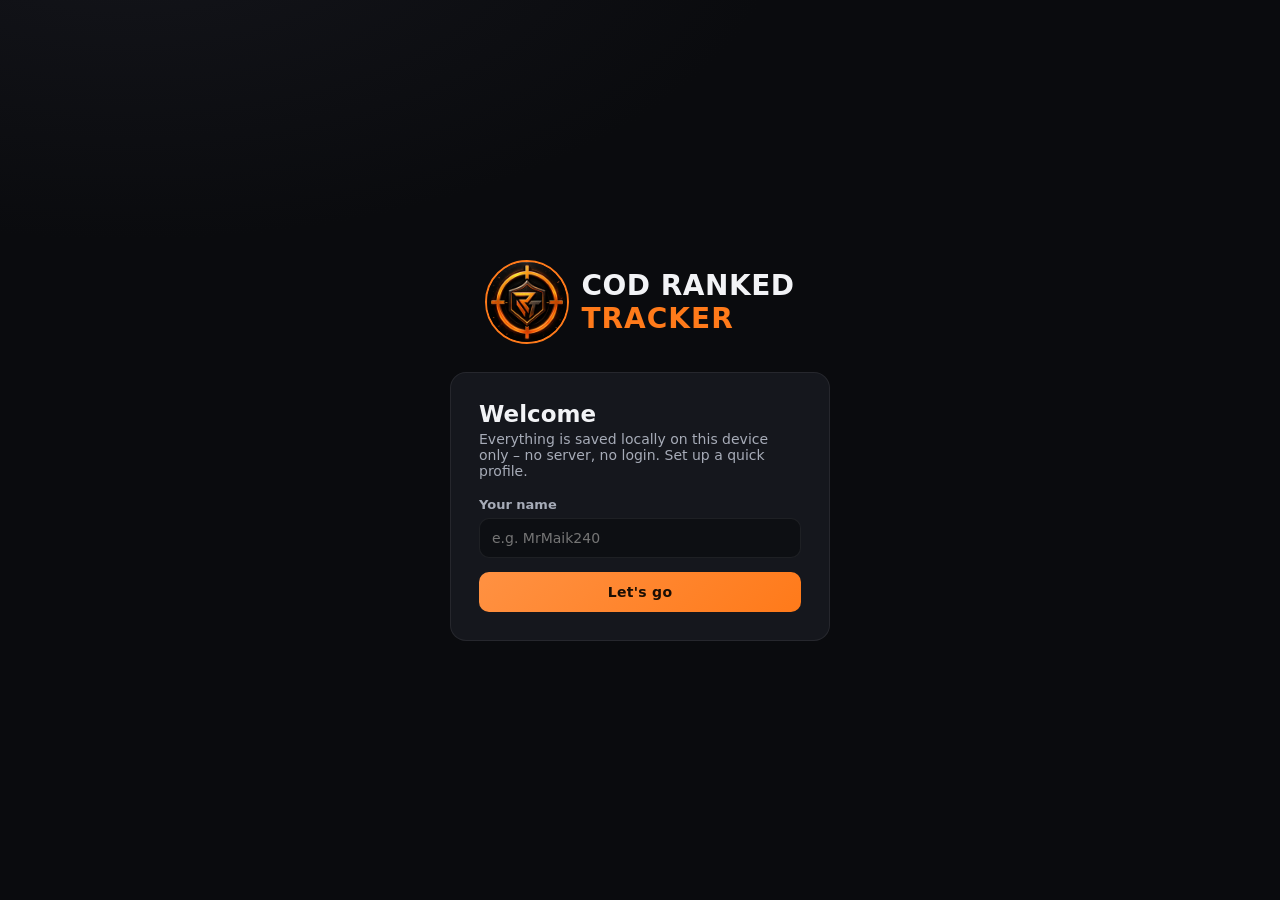
<file: index.html>
<!doctype html>
<html lang="de">
<head>
  <meta charset="utf-8" />
  <meta name="viewport" content="width=device-width, initial-scale=1" />
  <meta name="theme-color" content="#0b0c0f" />
  <meta name="description" content="COD Ranked Tracker – deine SR, Matches und Stats, komplett lokal auf deinem Gerät." />
  <link rel="manifest" href="manifest.webmanifest" />
  <link rel="apple-touch-icon" href="icons/icon-192.png" />
  <title>COD Ranked Tracker</title>
  <link rel="stylesheet" href="styles.css" />
</head>
<body>
  <div id="setupView" class="auth-shell">
    <div class="brand-card">
      <div class="brand-mark"><img src="icons/icon-192.png" alt="" /></div>
      <div><strong>COD RANKED</strong><span>TRACKER</span></div>
    </div>
    <div class="auth-card">
      <form id="setupForm" class="auth-form">
        <h1 data-i18n="setup.title">Willkommen</h1>
        <p data-i18n="setup.body">Alles wird nur lokal auf diesem Gerät gespeichert – kein Server, kein Login. Leg dir kurz ein Profil an.</p>
        <label data-i18n="setup.nameLabel">Dein Name<input id="setupName" required maxlength="24" placeholder="z. B. MrMaik240" data-i18n-placeholder="setup.namePlaceholder" /></label>
        <button class="primary" type="submit" data-i18n="setup.submit">Los geht's</button>
      </form>
    </div>
  </div>

  <div id="appView" class="app hidden">
    <aside class="sidebar">
      <div class="logo"><div class="logo-dot"><img src="icons/icon-192.png" alt="" /></div><div>COD RANKED<br><span>TRACKER</span></div></div>
      <nav>
        <button class="nav active" data-page="overview"><i class="ic">▣</i> <span data-i18n="nav.overview">Übersicht</span></button>
        <button class="nav" data-page="matches"><i class="ic">⌘</i> <span data-i18n="nav.matches">Matches</span></button>
        <button class="nav" data-page="history"><i class="ic">◴</i> <span data-i18n="nav.history">Verlauf</span></button>
        <button class="nav" data-page="stats"><i class="ic">▥</i> <span data-i18n="nav.stats">Statistiken</span></button>
        <button class="nav" data-page="goals"><i class="ic">◎</i> <span data-i18n="nav.goals">Ziele</span></button>
        <button class="nav" data-page="settings"><i class="ic">⚙</i> <span data-i18n="nav.settings">Einstellungen</span></button>
      </nav>
      <div class="sidebar-user"><img id="sideAvatar" alt="" /><div><strong id="sideName">Player</strong><small data-i18n="sidebar.local">Lokal auf diesem Gerät</small></div></div>
    </aside>

    <main>
      <header>
        <div><small data-i18n="header.welcomeBack">Willkommen zurück,</small><h1 id="helloName">Player</h1></div>
        <div class="header-actions">
          <button id="exportBtn" class="ghost header-btn"><i class="ic">⇩</i> <span data-i18n="header.backup">Daten sichern</span></button>
          <button id="helpBtn" class="icon-btn" title="Hilfe" data-i18n-title="header.helpTitle">?</button>
          <button id="settingsBtn" class="icon-btn" title="Einstellungen" data-i18n-title="header.settingsTitle" style="position:relative">⚙<span id="updateDot" class="hidden" style="position:absolute;top:2px;right:2px;width:9px;height:9px;border-radius:50%;background:#e5484d;border:2px solid var(--bg,#0d0d10)"></span></button>
          <button id="mobileMenu" class="mobile-menu">☰</button>
        </div>
      </header>

      <section id="overview" class="page active-page">
        <div id="backupWarning" class="backup-warning hidden"></div>
        <div class="rank-card">
          <div class="rank-emblem">◆</div>
          <div class="rank-main"><small data-i18n="overview.currentRank">AKTUELLER RANK</small><h2 id="rankName">UNRANKED</h2><span id="divisionName"></span></div>
          <div class="sr-box"><small>SR</small><strong id="srValue">0</strong><span id="srTarget">/ 0</span></div>
          <div class="progress-wrap"><div class="progress"><div id="srBar"></div></div><small id="srRemaining" data-i18n="overview.noGoal">Noch kein Ziel gesetzt</small></div>
        </div>

        <h3 class="section-title" data-i18n="overview.today">HEUTE</h3>
        <div class="metric-grid">
          <article><small data-i18n="overview.srToday">SR HEUTE</small><strong id="todaySr">0</strong></article>
          <article><small data-i18n="overview.matches">MATCHES</small><strong id="todayMatches">0</strong><span id="todayWL">0W · 0L</span></article>
          <article><small data-i18n="overview.winrate">WINRATE</small><strong id="winrate">0%</strong></article>
          <article><small data-i18n="overview.bestStreak">BESTE STREAK</small><strong id="streak">0</strong><span data-i18n="overview.winStreak">WIN STREAK</span></article>
        </div>

        <div class="two-col">
          <div class="panel match-panel">
            <h3 data-i18n="match.addTitle">MATCH HINZUFÜGEN</h3>
            <div class="result-toggle"><button class="result win active" data-result="WIN">🏆 <span data-i18n="match.win">WIN</span></button><button class="result loss" data-result="LOSS">☠ <span data-i18n="match.loss">LOSS</span></button></div>
            <label data-i18n="match.srChange">SR Veränderung<div class="number-step"><button id="minusSr" type="button">−</button><input id="srChange" type="number" value="25"/><button id="plusSr" type="button">+</button></div></label>
            <div class="kd-row">
              <label data-i18n="match.kills">Kills<input id="kills" type="number" min="0" value="0"/></label>
              <label data-i18n="match.deaths">Deaths<input id="deaths" type="number" min="0" value="0"/></label>
            </div>
            <div class="kd-row">
              <label data-i18n="match.placement">Platzierung<input id="placement" type="number" min="1" placeholder="z. B. 4" data-i18n-placeholder="match.placementPh"/></label>
              <label data-i18n="match.damage">Schaden<input id="damage" type="number" min="0" placeholder="z. B. 3314" data-i18n-placeholder="match.damagePh"/></label>
            </div>
            <label data-i18n="match.points">Punkte<input id="points" type="number" min="0" placeholder="z. B. 3750" data-i18n-placeholder="match.pointsPh"/></label>
            <label data-i18n="match.note">Notiz (optional)<input id="note" maxlength="160" placeholder="z. B. starke Runde, schwierige Lobby ..." data-i18n-placeholder="match.notePh" /></label>
            <button id="saveMatch" class="primary" data-i18n="match.save">MATCH SPEICHERN</button>
            <button id="cancelEdit" class="ghost hidden" style="width:100%;margin-top:8px" data-i18n="match.cancelEdit">Bearbeitung abbrechen</button>
          </div>
          <div class="panel"><h3 data-i18n="overview.srHistory">SR VERLAUF</h3><canvas id="chart" width="700" height="260"></canvas></div>
        </div>
      </section>

      <section id="matches" class="page"><div class="panel">
        <h2 data-i18n="nav.matches">Matches</h2>
        <div class="tabs stat-tabs" style="max-width:100%;display:flex;gap:8px;flex-wrap:wrap">
          <button class="stat-tab match-filter active" data-filter="all" data-i18n="matches.all">Alle</button>
          <button class="stat-tab match-filter" data-filter="win" data-i18n="matches.wins">Siege</button>
          <button class="stat-tab match-filter" data-filter="loss" data-i18n="matches.losses">Niederlagen</button>
          <button id="sortToggle" class="ghost" style="margin-left:auto" data-i18n="matches.sortDesc">↓ Neueste zuerst</button>
        </div>
        <div id="matchesList" class="match-list"></div>
      </div></section>
      <section id="history" class="page"><div class="panel"><h2 data-i18n="overview.srHistory">SR Verlauf</h2><canvas id="historyChart" width="900" height="380"></canvas><div id="historyList" class="match-list"></div></div></section>

      <section id="stats" class="page">
        <label style="display:block;font-size:16px;font-weight:700;color:#aeb4c0;margin-bottom:14px" data-i18n="stats.season">Season<select id="seasonFilter" style="width:100%;margin-top:6px;padding:10px 12px;border-radius:10px;border:1px solid var(--border);background:var(--bg-alt);color:var(--text)"><option value="all" data-i18n="stats.allSeasons">Alle Seasons</option></select></label>
        <div class="tabs stat-tabs">
          <button class="stat-tab active" data-range="all" data-i18n="stats.total">Gesamt</button>
          <button class="stat-tab" data-range="month" data-i18n="stats.month">Monat</button>
          <button class="stat-tab" data-range="today" data-i18n="stats.todayTab">Heute</button>
        </div>
        <div class="metric-grid large">
          <article><small data-i18n="stats.totalMatches">GESAMT MATCHES</small><strong id="totalMatches">0</strong></article>
          <article><small data-i18n="overview.winrate">WINRATE</small><strong id="totalWinrate">0%</strong></article>
          <article><small id="winsLabel" data-i18n="stats.wins">SIEGE</small><strong id="totalWins">0</strong></article>
          <article><small id="lossesLabel" data-i18n="stats.losses">NIEDERLAGEN</small><strong id="totalLosses">0</strong></article>
          <article><small>K/D</small><strong id="kdRatio">0.00</strong></article>
          <article><small data-i18n="stats.avgSr">Ø SR / MATCH</small><strong id="avgSr">0</strong></article>
          <article><small data-i18n="stats.avgPlacement">Ø PLATZIERUNG</small><strong id="avgPlacement">–</strong></article>
          <article><small data-i18n="stats.avgDamage">Ø SCHADEN</small><strong id="avgDamage">–</strong></article>
          <article><small data-i18n="stats.avgPoints">Ø PUNKTE</small><strong id="avgPoints">–</strong></article>
          <article><small data-i18n="stats.bestPlacement">BESTE PLATZIERUNG</small><strong id="bestPlacement">–</strong></article>
        </div>
        <div class="panel">
          <h3 data-i18n="stats.rankDistribution">RANK VERTEILUNG</h3>
          <div class="donut-wrap">
            <canvas id="donutChart" width="220" height="220"></canvas>
            <div id="donutLegend" class="donut-legend"></div>
          </div>
        </div>
      </section>

      <section id="goals" class="page">
        <div class="panel goal-panel">
          <h2 data-i18n="goals.title">Dein Ziel</h2>
          <p class="goal-note" data-i18n="goals.body">Setz dir ein Rang- und SR-Ziel und behalte deinen Fortschritt im Blick.</p>
          <div class="goal-progress">
            <div class="rank-emblem small">◆</div>
            <div class="goal-progress-info">
              <span id="goalCurrentSr">0 SR</span>
              <div class="progress"><div id="goalBar"></div></div>
              <small id="goalRemaining" data-i18n="overview.noGoal">Noch kein Ziel gesetzt</small>
            </div>
          </div>
          <div style="display:flex;gap:16px;flex-wrap:wrap">
            <label data-i18n="goals.rank" style="flex:1;min-width:200px">Ziel-Rang<input id="goalRankInput" placeholder="z. B. Diamond II" data-i18n-placeholder="goals.rankPh"/></label>
            <label data-i18n="goals.sr" style="flex:1;min-width:200px">Ziel-SR<input id="goalSrInput" type="number" min="0"/></label>
          </div>
          <p id="goalEstimate" class="goal-note" style="margin-top:-6px"></p>
          <button id="saveGoal" class="primary" data-i18n="goals.save">Ziel speichern</button>
        </div>
      </section>

      <section id="settings" class="page">
        <div class="profile-grid">
          <div class="panel">
            <h2 data-i18n="settings.updatesTitle">Updates</h2>
            <p class="muted" data-i18n="settings.updatesBody">Was sich zuletzt geändert hat.</p>
            <div id="updatesList"></div>
          </div>
          <div class="panel avatar-panel">
            <h2 data-i18n="settings.avatarTitle">Profilbild &amp; Name</h2>
            <img id="profileAvatar" class="profile-avatar" alt="" />
            <label data-i18n="settings.nameLabel">Dein Name<input id="profileName" maxlength="24"/></label>
            <input id="avatarInput" type="file" accept="image/png,image/jpeg,image/webp"/>
            <button id="uploadAvatar" class="primary" data-i18n="settings.avatarUpload">Profilbild übernehmen</button>
            <small data-i18n="settings.avatarNote">Wird direkt auf diesem Gerät gespeichert, verlässt es nie.</small>
          </div>
          <div class="panel">
            <h2 data-i18n="settings.language">Sprache</h2>
            <p class="muted" data-i18n="settings.languageBody">Wähle die Sprache der App.</p>
            <select id="languageSelect" style="width:100%;padding:10px 12px;border-radius:10px;border:1px solid var(--border);background:var(--bg-alt);color:var(--text)">
              <option value="de">Deutsch</option>
              <option value="en">English</option>
            </select>
          </div>
          <div class="panel">
            <h2 data-i18n="settings.modeTitle">Modus</h2>
            <p class="muted" data-i18n="settings.modeBody">Multiplayer Ranked und Warzone Ranked haben getrennte SR, Ränge, Ziele, Matches und Statistiken. Wähle, welchen Modus du gerade trackst.</p>
            <div class="tabs" id="modeTabs" style="display:flex;gap:8px">
              <button class="mode-tab" data-mode="mp" data-i18n="settings.modeMp">Multiplayer Ranked</button>
              <button class="mode-tab" data-mode="wz" data-i18n="settings.modeWz">Warzone Ranked</button>
            </div>
          </div>
          <div class="panel">
            <h2 data-i18n="settings.rankedTitle">Ranked-Profil</h2>
            <p class="muted" data-i18n="settings.rankedBody">Rang und Division werden automatisch aus deiner SR berechnet.</p>
            <label data-i18n="settings.currentSr">Aktuelle SR<input id="profileSr" type="number" min="0"/></label>
            <label style="display:flex;align-items:center;gap:8px;font-size:12px;color:#a7acb8;cursor:pointer">
              <input id="top250Toggle" type="checkbox" style="width:auto"/>
              <span data-i18n="settings.top250Toggle">Ich bin aktuell in den Top 250</span>
            </label>
            <label id="top250RankWrap" class="hidden" data-i18n="settings.top250Rank">Meine Platzierung (1–250)<input id="top250Rank" type="number" min="1" max="250"/></label>
            <button id="saveProfile" class="primary" data-i18n="settings.saveProfile">Profil speichern</button>
          </div>
          <div class="panel">
            <h2 data-i18n="settings.seasonTitle">Season</h2>
            <p class="muted" data-i18n="settings.seasonBody">Wenn eine neue CoD-Season deine SR zurücksetzt, starte hier eine neue Season, damit alte und neue Werte in der Statistik getrennt bleiben.</p>
            <div id="seasonList" style="margin-bottom:12px"></div>
            <label data-i18n="settings.seasonLabel">Name der neuen Season<input id="seasonLabel" placeholder="z. B. Season 6" data-i18n-placeholder="settings.seasonPh"/></label>
            <button id="startSeason" class="primary" data-i18n="settings.seasonStart">Neue Season starten</button>
          </div>
          <div class="panel">
            <h2 data-i18n="settings.backupTitle">Daten sichern &amp; wiederherstellen</h2>
            <p class="muted" data-i18n="settings.backupBody">Alles liegt nur in diesem Browser. Lösch niemals den Browser-Speicher, ohne vorher eine Sicherung herunterzuladen.</p>
            <button id="exportBtn2" class="ghost" data-i18n="settings.backupDownload">Sicherung herunterladen</button>
            <p id="backupStatus" class="muted" style="margin-top:8px;margin-bottom:0"></p>
            <label style="display:block;margin-top:14px;font-size:12px;color:var(--muted)" data-i18n="settings.backupRestore">Sicherung wiederherstellen
              <input id="importFile" type="file" accept="application/json" style="display:block;margin-top:6px"/>
            </label>
          </div>
          <div class="panel">
            <h2 data-i18n="settings.resetTitle">Zurücksetzen</h2>
            <p class="muted" data-i18n="settings.resetBody">Löscht alle lokalen Daten (Profil, Matches) unwiderruflich auf diesem Gerät.</p>
            <button id="resetBtn" class="ghost danger" data-i18n="settings.resetButton">Alle Daten löschen</button>
          </div>
        </div>
      </section>
    </main>

    <nav class="bottom-nav">
      <button class="bnav active" data-page="overview"><span class="bnav-ic">▣</span><span data-i18n="nav.overview">Übersicht</span></button>
      <button class="bnav" data-page="matches"><span class="bnav-ic">⌘</span><span data-i18n="nav.matches">Matches</span></button>
      <button class="bnav" data-page="history"><span class="bnav-ic">◴</span><span data-i18n="nav.history">Verlauf</span></button>
      <button class="bnav" data-page="stats"><span class="bnav-ic">▥</span><span data-i18n="nav.stats">Statistiken</span></button>
      <button class="bnav" id="bnavMore"><span class="bnav-ic">•••</span><span data-i18n="nav.more">Mehr</span></button>
    </nav>
    <div id="moreSheet" class="more-sheet">
      <button class="nav" data-page="goals">◎ <span data-i18n="nav.goals">Ziele</span></button>
      <button class="nav" data-page="settings">⚙ <span data-i18n="nav.settings">Einstellungen</span></button>
      <button id="helpBtnMobile" class="nav">? <span data-i18n="nav.help">Hilfe</span></button>
    </div>
  </div>

  <div id="helpOverlay" class="help-overlay hidden">
    <div class="help-card">
      <div class="help-head"><h2 data-i18n="nav.help">Hilfe</h2><button id="closeHelp" class="icon-btn">×</button></div>
      <div class="help-body">
        <h3 data-i18n="help.h1">WIN oder LOSS?</h3>
        <p data-i18n="help.p1">Bezieht sich auf deine SR-Veränderung, nicht auf Platz 1. SR gestiegen (auch bei Platz 2, 5, 8...) → WIN. SR gesunken → LOSS.</p>
        <h3 data-i18n="help.h2">Platzierung, Schaden, Punkte</h3>
        <p data-i18n="help.p2">Alle drei sind optional. Platzierung = mit welchem Platz du rausgegangen bist (z. B. "1" für den Sieg). Kannst du auch leer lassen.</p>
        <h3 data-i18n="help.h3">Rang &amp; Division</h3>
        <p data-i18n="help.p3">Werden automatisch aus deiner SR berechnet – nichts manuell einstellen nötig.</p>
        <h3 data-i18n="help.h4">Ziele</h3>
        <p data-i18n="help.p4">Setz dir einen Wunschrang und eine Ziel-SR. Die App schätzt dir, wie viele Matches du bei deinem aktuellen Tempo noch brauchst.</p>
        <h3 data-i18n="help.h5">Season-Marker</h3>
        <p data-i18n="help.p5">Wenn eine neue CoD-Season deine SR zurücksetzt, starte unter Einstellungen eine "Neue Season" – so bleiben alte und neue Werte in der Statistik sauber getrennt.</p>
        <h3 data-i18n="help.h6">Daten sichern</h3>
        <p data-i18n="help.p6">Alles wird nur lokal auf diesem Gerät gespeichert. Lösch niemals den Browser-Speicher, ohne vorher unter Einstellungen eine Sicherung herunterzuladen.</p>
        <h3 data-i18n="help.h7">Top 250</h3>
        <p data-i18n="help.p7">Bist du gerade in den Top 250? Geh zu Einstellungen → Ranked-Profil, aktiviere "Ich bin aktuell in den Top 250", trag deine Platzierung ein und speichere. Dann zeigt die App automatisch das passende goldene Top-250-Icon statt des normalen Rangs.</p>
        <h3 data-i18n="help.h12">Multiplayer / Warzone Modus</h3>
        <p data-i18n="help.p12">Unter Einstellungen → Modus schaltest du zwischen Multiplayer Ranked und Warzone Ranked um. Das sind zwei komplett getrennte Profile: jeweils eigene SR, Rang, Ziel, Match-Verlauf und Statistik. Alle Seiten zeigen automatisch die Daten des gerade gewählten Modus.</p>
        <h3 data-i18n="help.h8">Sprache</h3>
        <p data-i18n="help.p8">Unter Einstellungen kannst du zwischen Deutsch und Englisch wechseln. Deine Wahl wird gespeichert.</p>
        <h3 data-i18n="help.h9">Match bearbeiten</h3>
        <p data-i18n="help.p9">Tipp in der Matches-Liste auf das Stift-Symbol (✎), um ein Match nachträglich zu ändern. Alle Werte danach werden automatisch neu berechnet.</p>
        <h3 data-i18n="help.h10">Matches filtern &amp; sortieren</h3>
        <p data-i18n="help.p10">Auf der Matches-Seite kannst du nach Siege/Niederlagen filtern und nach Datum sortieren (neueste oder älteste zuerst).</p>
        <h3 data-i18n="help.h11">SR-Verlauf</h3>
        <p data-i18n="help.p11">Fahr mit der Maus über einen Punkt im SR-Verlauf-Chart (oder tipp am Handy drauf), um Details zu diesem Match zu sehen. Grün = SR gewonnen, Rot = SR verloren.</p>
      </div>
    </div>
  </div>
  <div id="toast" class="toast"></div>
  <div id="chartTooltip" class="chart-tooltip hidden"></div>
  <script src="app.js"></script>
  <script data-goatcounter="https://demonbeater.goatcounter.com/count" async src="//gc.zgo.at/count.js"></script>
</body>
</html>
</file>
<file: styles.css>
:root{
  --bg:#0a0b0e;
  --bg-alt:#0d0f13;
  --panel:#15171d;
  --panel-2:#1a1c23;
  --border:rgba(255,255,255,.07);
  --text:#f2f3f6;
  --muted:#8b909c;
  --orange:#ff7a1a;
  --orange-2:#ff9142;
  --blue:#4fa8ff;
  --green:#3ddc84;
  --red:#ff5c5c;
  --radius:16px;
  --radius-sm:10px;
}
*{box-sizing:border-box}
html,body{margin:0;padding:0}
body{
  background:radial-gradient(1200px 600px at 10% -10%, #14151b 0%, var(--bg) 55%) fixed;
  color:var(--text);
  font-family:"Segoe UI",Inter,Roboto,system-ui,-apple-system,sans-serif;
  min-height:100vh;
  overflow-x:hidden;
}
.hidden{display:none !important}
small{color:var(--muted)}
button{font-family:inherit;cursor:pointer}
input{font-family:inherit}

/* ---------- Auth ---------- */
.auth-shell{min-height:100vh;display:flex;flex-direction:column;align-items:center;justify-content:center;gap:28px;padding:24px}
.brand-card{display:flex;align-items:center;gap:12px}
.brand-mark{width:58px;height:58px;border-radius:50%;border:2px solid var(--orange);display:flex;align-items:center;justify-content:center;color:var(--orange);font-size:22px;overflow:hidden}
.brand-mark img{width:100%;height:100%;object-fit:cover}
.brand-card div strong{display:block;font-size:18px;letter-spacing:.5px}
.brand-card div span{color:var(--orange);font-size:18px;font-weight:700;letter-spacing:1px}
@media (min-width: 761px){
  .brand-mark{width:84px;height:84px;font-size:32px}
  .brand-card div strong{font-size:28px}
  .brand-card div span{font-size:28px}
  .auth-card{max-width:480px;padding:36px}
  .auth-form h1{font-size:30px}
  .auth-form p{font-size:16px}
  .auth-form label{font-size:15px}
  .auth-form input{padding:14px 16px;font-size:16px}
  .auth-form button{padding:14px;font-size:16px}
}
.auth-card{width:100%;max-width:380px;background:var(--panel);border:1px solid var(--border);border-radius:var(--radius);padding:28px}
.tabs{display:flex;background:var(--panel-2);border-radius:999px;padding:4px;margin-bottom:20px}
.tab{flex:1;padding:10px;border:none;background:transparent;color:var(--muted);border-radius:999px;font-weight:600;font-size:13px}
.tab.active{background:var(--orange);color:#1a0e04}
.auth-form.hidden{display:none}
.auth-form h1{font-size:23px;margin:0 0 4px}
.auth-form p{color:#a7acb8;font-size:14px;margin:0 0 18px}
.auth-form label{display:block;font-size:13px;font-weight:600;color:#a7acb8;margin-bottom:14px}
.auth-form input{width:100%;margin-top:6px;padding:11px 12px;border-radius:var(--radius-sm);border:1px solid var(--border);background:var(--bg-alt);color:var(--text);font-size:14px}
.auth-form input:focus{outline:2px solid var(--orange);outline-offset:1px}
button.primary{width:100%;padding:12px;border:none;border-radius:var(--radius-sm);background:linear-gradient(135deg,var(--orange-2),var(--orange));color:#1a0e04;font-weight:700;font-size:14px;letter-spacing:.3px}
button.primary:hover{filter:brightness(1.07)}
.error{color:var(--red);font-size:13px;min-height:18px;margin-top:10px;text-align:center}

/* ---------- App shell ---------- */
.app{display:flex;min-height:100vh}
.sidebar{width:230px;flex:none;background:var(--bg-alt);border-right:1px solid var(--border);padding:20px 14px;display:flex;flex-direction:column;gap:6px;position:sticky;top:0;height:100vh}
.logo{display:flex;align-items:center;gap:10px;padding:6px 8px 20px;font-size:13px;font-weight:700;letter-spacing:.5px;line-height:1.3}
.logo-dot{width:34px;height:34px;border-radius:50%;border:2px solid var(--orange);display:flex;align-items:center;justify-content:center;color:var(--orange);overflow:hidden}
.logo-dot img{width:100%;height:100%;object-fit:cover}
.logo span{color:var(--orange)}
.sidebar nav{display:flex;flex-direction:column;gap:4px;flex:1}
.nav{display:flex;align-items:center;gap:10px;text-align:left;background:transparent;border:none;color:var(--muted);padding:11px 12px;border-radius:var(--radius-sm);font-size:14px;font-weight:600}
.nav .ic{width:18px;text-align:center;opacity:.9}
.nav:hover{background:var(--panel)}
.nav.active{background:linear-gradient(135deg,rgba(255,122,26,.18),rgba(255,122,26,.06));color:var(--orange);box-shadow:inset 2px 0 0 var(--orange)}
.sidebar-user{display:flex;align-items:center;gap:10px;padding:10px;border-radius:var(--radius-sm);background:var(--panel);margin-top:12px}
.sidebar-user img{width:38px;height:38px;border-radius:50%;object-fit:cover;border:2px solid var(--orange)}
.sidebar-user strong{display:block;font-size:13px}
.sidebar-user small{font-size:11px}
.ghost{background:var(--panel);border:1px solid var(--border);color:var(--text);padding:10px 14px;border-radius:var(--radius-sm);font-size:13px;font-weight:600;display:inline-flex;align-items:center;gap:6px}
.ghost:hover{border-color:var(--orange)}
.ghost.danger{color:var(--red);width:100%;justify-content:center;margin-top:8px}
#logoutBtn{width:100%;justify-content:center;margin-top:10px}

main{flex:1;padding:24px 32px 90px;max-width:1440px;margin:0 auto;width:100%}
header{display:flex;align-items:center;justify-content:space-between;margin-bottom:22px;gap:12px}
header h1{margin:2px 0 0;font-size:22px}
header small{font-size:12px}
.header-actions{display:flex;align-items:center;gap:10px}
.header-btn{font-size:12px}
.icon-btn{width:38px;height:38px;border-radius:50%;background:var(--panel);border:1px solid var(--border);color:var(--text);font-size:15px;display:flex;align-items:center;justify-content:center}
.icon-btn:hover{border-color:var(--orange);color:var(--orange)}
.mobile-menu{display:none;background:var(--panel);border:1px solid var(--border);color:var(--text);width:38px;height:38px;border-radius:var(--radius-sm);font-size:16px}

.page{display:none}
.page.active-page{display:block}

/* ---------- Cards ---------- */
.panel{background:var(--panel);border:1px solid var(--border);border-radius:var(--radius);padding:20px;margin-bottom:20px}
.panel h2,.panel h3{margin:0 0 16px;font-size:14px;letter-spacing:.4px;color:#aeb4c0;text-transform:uppercase}
.muted{color:#9199a6;font-size:13px}

.rank-card{background:var(--panel);border:1px solid var(--border);border-radius:var(--radius);padding:22px;display:grid;grid-template-columns:auto 1fr auto;grid-template-rows:auto auto;align-items:center;gap:6px 20px;margin-bottom:22px}
.rank-emblem{grid-row:1/3;width:96px;height:96px;border-radius:18px;background:linear-gradient(160deg,#1c2230,#0d1017);border:1px solid rgba(79,168,255,.35);display:flex;align-items:center;justify-content:center;overflow:hidden}
.rank-emblem img{width:100%;height:100%;object-fit:contain;padding:4px}
.rank-emblem.small{width:72px;height:72px;border-radius:14px}
.rank-main small{font-size:13px;font-weight:700;letter-spacing:.6px;color:#aeb4c0}
.rank-main h2{margin:2px 0 0;font-size:26px;color:var(--blue);letter-spacing:.3px}
.rank-main span{color:#aeb4c0;font-size:15px;font-weight:700}
.sr-box{text-align:right;grid-column:3;grid-row:1}
.sr-box small{font-size:14px;font-weight:700;color:#c3c8d4}
.sr-box strong{font-size:24px;margin:0 4px}
.sr-box span{color:#c7ccd6;font-size:14px}
.progress-wrap{grid-column:1/4;margin-top:8px}
.progress{height:8px;border-radius:999px;background:var(--panel-2);overflow:hidden;margin-bottom:6px}
.progress > div{height:100%;background:linear-gradient(90deg,var(--blue),#7ecbff);border-radius:999px;width:0%;transition:width .4s ease}
#goalBar{background:linear-gradient(90deg,var(--orange),var(--orange-2))}
.progress-wrap small{font-size:14px;font-weight:600;color:#c7ccd6}
.goal-progress-info small{font-size:14px;font-weight:600;color:#c7ccd6}

.section-title{font-size:13px;font-weight:700;letter-spacing:.6px;color:#aeb4c0;margin:4px 0 10px}
.metric-grid{display:grid;grid-template-columns:repeat(4,1fr);gap:14px;margin-bottom:22px}
.metric-grid.large{grid-template-columns:repeat(3,1fr)}
.metric-grid article{background:var(--panel);border:1px solid var(--border);border-radius:var(--radius-sm);padding:14px}
.metric-grid small{display:block;font-size:12px;font-weight:700;letter-spacing:.5px;color:#aeb4c0;margin-bottom:6px}
.metric-grid strong{font-size:22px;display:block;color:var(--text)}
#totalWins{color:var(--green)}
#totalLosses{color:var(--red)}
.metric-grid article span{font-size:12px;color:#a7acb8}
#todaySr{color:var(--green)}
#streak{color:var(--orange)}
#winrate,#totalWinrate,#totalMatches,#kdRatio,#avgSr{color:var(--text)}
#todayMatches{color:var(--text)}

.two-col{display:grid;grid-template-columns:1fr 1.3fr;gap:20px}
.match-panel h3{margin-bottom:14px}
.result-toggle{display:flex;gap:10px;margin-bottom:16px}
.result{flex:1;padding:12px;border-radius:var(--radius-sm);border:1px solid var(--border);background:var(--panel-2);color:var(--muted);font-weight:700;font-size:13px}
.result.win.active{background:rgba(61,220,132,.15);border-color:var(--green);color:var(--green)}
.result.loss.active{background:rgba(255,92,92,.15);border-color:var(--red);color:var(--red)}
.match-panel label{display:block;font-size:12px;color:#a7acb8;margin-bottom:14px}
.match-panel input{width:100%;margin-top:6px;padding:10px 12px;border-radius:var(--radius-sm);border:1px solid var(--border);background:var(--bg-alt);color:var(--text)}
.kd-row{display:grid;grid-template-columns:1fr 1fr;gap:12px}
.number-step{display:flex;align-items:center;gap:10px;margin-top:6px}
.number-step button{width:36px;height:36px;border-radius:var(--radius-sm);border:1px solid var(--border);background:var(--panel-2);color:var(--text);font-size:16px}
.number-step input{text-align:center;color:var(--green);font-weight:700}

canvas{width:100%;height:auto;display:block}

/* ---------- Matches / History ---------- */
.match-list{display:flex;flex-direction:column;gap:8px}
.match-row{display:grid;grid-template-columns:70px 90px 1fr auto auto auto;align-items:center;gap:12px;background:var(--panel-2);border-radius:var(--radius-sm);padding:12px 14px;font-size:13px}
.win-t{color:var(--green)}
.loss-t{color:var(--red)}
.match-row .date{font-size:12px;white-space:nowrap;color:#a7acb8}
.match-row .delete{background:transparent;border:none;color:var(--muted);font-size:18px;line-height:1}
.match-row .edit{background:transparent;border:none;color:var(--muted);font-size:15px;line-height:1}
.match-row .edit:hover{color:var(--orange)}
.match-row .delete:hover{color:var(--red)}

/* ---------- Stats / Donut ---------- */
.stat-tabs{max-width:280px;margin-bottom:18px}
.stat-tab{flex:1;padding:9px;border:none;background:transparent;color:var(--muted);border-radius:999px;font-weight:600;font-size:12px}
.stat-tab.active{background:var(--orange);color:#1a0e04}
.mode-tab{flex:1;padding:9px;border:none;background:transparent;color:var(--muted);border-radius:999px;font-weight:600;font-size:12px}
.mode-tab.active{background:var(--orange);color:#1a0e04}
.donut-wrap{display:flex;align-items:center;gap:28px;flex-wrap:wrap}
#donutChart{max-width:220px}
.donut-legend{display:flex;flex-direction:column;gap:10px;flex:1;min-width:160px}
.legend-row{display:flex;align-items:center;gap:8px;font-size:17px;font-weight:700}
.legend-dot{width:12px;height:12px;border-radius:50%;flex:none}
.legend-row span:last-child{margin-left:auto;color:#c7ccd6;font-weight:700;font-size:16px}

/* ---------- Goals ---------- */
.goal-panel{max-width:900px;padding:28px}
.goal-progress{display:flex;align-items:center;gap:24px;margin:22px 0 28px}
.goal-progress-info{flex:1}
.goal-progress-info span{display:block;font-size:24px;font-weight:700;margin-bottom:10px}
.goal-panel label{display:block;font-size:12px;font-weight:700;color:#a7acb8;margin-bottom:14px}
.goal-note{font-weight:600;color:#a7acb8;font-size:13px}
.goal-panel input{width:100%;margin-top:6px;padding:11px 12px;border-radius:var(--radius-sm);border:1px solid var(--border);background:var(--bg-alt);color:var(--text)}

/* ---------- Settings / Profile ---------- */
.profile-grid{display:grid;grid-template-columns:repeat(2,1fr);gap:20px}
.avatar-panel{text-align:center}
.profile-avatar{width:96px;height:96px;border-radius:50%;object-fit:cover;border:3px solid var(--orange);margin-bottom:12px}
.settings-username{font-size:13px;color:#a7acb8;margin-bottom:14px}
.avatar-panel input[type=file]{display:block;margin:0 auto 12px;font-size:12px;color:#a7acb8}
.avatar-panel button{margin-bottom:8px}
.profile-grid label{display:block;font-size:12px;color:#a7acb8;margin-bottom:14px}
.profile-grid input{width:100%;margin-top:6px;padding:10px 12px;border-radius:var(--radius-sm);border:1px solid var(--border);background:var(--bg-alt);color:var(--text)}

/* ---------- Toast ---------- */
.toast{position:fixed;left:50%;bottom:28px;transform:translate(-50%,20px);background:#1e2028;border:1px solid var(--border);color:var(--text);padding:12px 20px;border-radius:999px;font-size:13px;opacity:0;pointer-events:none;transition:.25s ease;z-index:80}
.toast.show{opacity:1;transform:translate(-50%,0)}

/* ---------- Bottom nav (mobile) ---------- */
.bottom-nav{display:none}
.more-sheet{display:none}

/* ---------- Responsive ---------- */
@media (max-width: 980px){
  .two-col{grid-template-columns:1fr}
  .profile-grid{grid-template-columns:1fr}
  .metric-grid{grid-template-columns:repeat(2,1fr)}
  .metric-grid.large{grid-template-columns:repeat(2,1fr)}
}

@media (max-width: 760px){
  .goal-panel label{display:block !important;width:100% !important;margin-right:0 !important}
  .sidebar{position:fixed;left:0;top:0;bottom:0;z-index:60;transform:translateX(-100%);transition:transform .25s ease;box-shadow:20px 0 40px rgba(0,0,0,.5)}
  .sidebar.open{transform:translateX(0)}
  .mobile-menu{display:flex;align-items:center;justify-content:center}
  .header-btn{display:none}
  main{padding:16px 14px 96px}
  .rank-card{grid-template-columns:auto 1fr;grid-template-rows:auto auto auto}
  .sr-box{grid-column:2;grid-row:1;text-align:right}
  .progress-wrap{grid-column:1/3}

  .bottom-nav{
    display:flex;position:fixed;left:0;right:0;bottom:0;z-index:70;
    background:var(--bg-alt);border-top:1px solid var(--border);
    padding:8px 4px calc(8px + env(safe-area-inset-bottom));
  }
  .bnav{flex:1;background:transparent;border:none;color:var(--muted);font-size:10px;display:flex;flex-direction:column;align-items:center;gap:4px;padding:4px}
  .bnav-ic{font-size:16px}
  .bnav.active{color:var(--orange)}
  .more-sheet.open{display:flex}
  .more-sheet{
    position:fixed;left:12px;right:12px;bottom:78px;z-index:75;
    background:var(--panel);border:1px solid var(--border);border-radius:var(--radius);
    padding:10px;flex-direction:column;gap:4px;box-shadow:0 10px 40px rgba(0,0,0,.5)
  }

  .match-row{
    display:flex;flex-wrap:wrap;align-items:center;gap:6px 10px;
  }
  .match-row > span{flex:1 1 100%;order:3;min-width:0;overflow-wrap:break-word}
  .match-row .date{order:4;flex:1 1 100%;font-size:11px}
  .match-row .edit,.match-row .delete{order:5;flex:none}
}

/* ---------- Help overlay ---------- */
.help-overlay{position:fixed;inset:0;z-index:90;background:rgba(0,0,0,.6);display:flex;align-items:center;justify-content:center;padding:20px}
.help-card{background:var(--panel);border:1px solid var(--border);border-radius:var(--radius);max-width:520px;width:100%;max-height:80vh;overflow:hidden;display:flex;flex-direction:column}
.help-head{display:flex;align-items:center;justify-content:space-between;padding:16px 18px;border-bottom:1px solid var(--border)}
.help-head h2{margin:0;font-size:16px}
.help-body{padding:16px 18px;overflow-y:auto}
.help-body h3{margin:14px 0 4px;font-size:13px;color:var(--orange)}
.help-body h3:first-child{margin-top:0}
.help-body p{margin:0 0 4px;font-size:13px;color:var(--text);line-height:1.5}

/* ---------- Backup reminder ---------- */
.backup-warning{background:rgba(255,92,92,.12);border:1px solid rgba(255,92,92,.3);color:var(--red);border-radius:var(--radius-sm);padding:10px 14px;font-size:12px;margin-bottom:18px}

/* ---------- Chart tooltip ---------- */
.chart-tooltip{position:fixed;transform:translate(-50%,-100%);background:#1e2028;border:1px solid var(--border);border-radius:8px;padding:8px 12px;font-size:12px;line-height:1.4;z-index:95;pointer-events:none;box-shadow:0 6px 20px rgba(0,0,0,.4);max-width:220px}
canvas{cursor:crosshair}

/* ---------- Larger rank emblem on desktop ---------- */
@media (min-width: 761px){
  .rank-emblem{width:150px;height:150px;border-radius:22px}
  .rank-emblem.small{width:96px;height:96px;border-radius:18px}
  .goal-panel{max-width:960px}
}

/* ---------- Extra scale-up for wide monitors ---------- */
@media (min-width: 1600px){
  main{max-width:1680px;padding:32px 40px 90px}
  .rank-emblem{width:180px;height:180px;border-radius:26px}
  .rank-emblem.small{width:120px;height:120px;border-radius:22px}
  .rank-main h2{font-size:32px}
  .sr-box strong{font-size:30px}
  .metric-grid strong{font-size:26px}
  .goal-progress-info span{font-size:28px}
  .goal-panel{max-width:1100px;padding:36px}
  .goal-panel label{font-size:13px}
  .goal-panel input{padding:13px 14px;font-size:15px}
}
</file>
